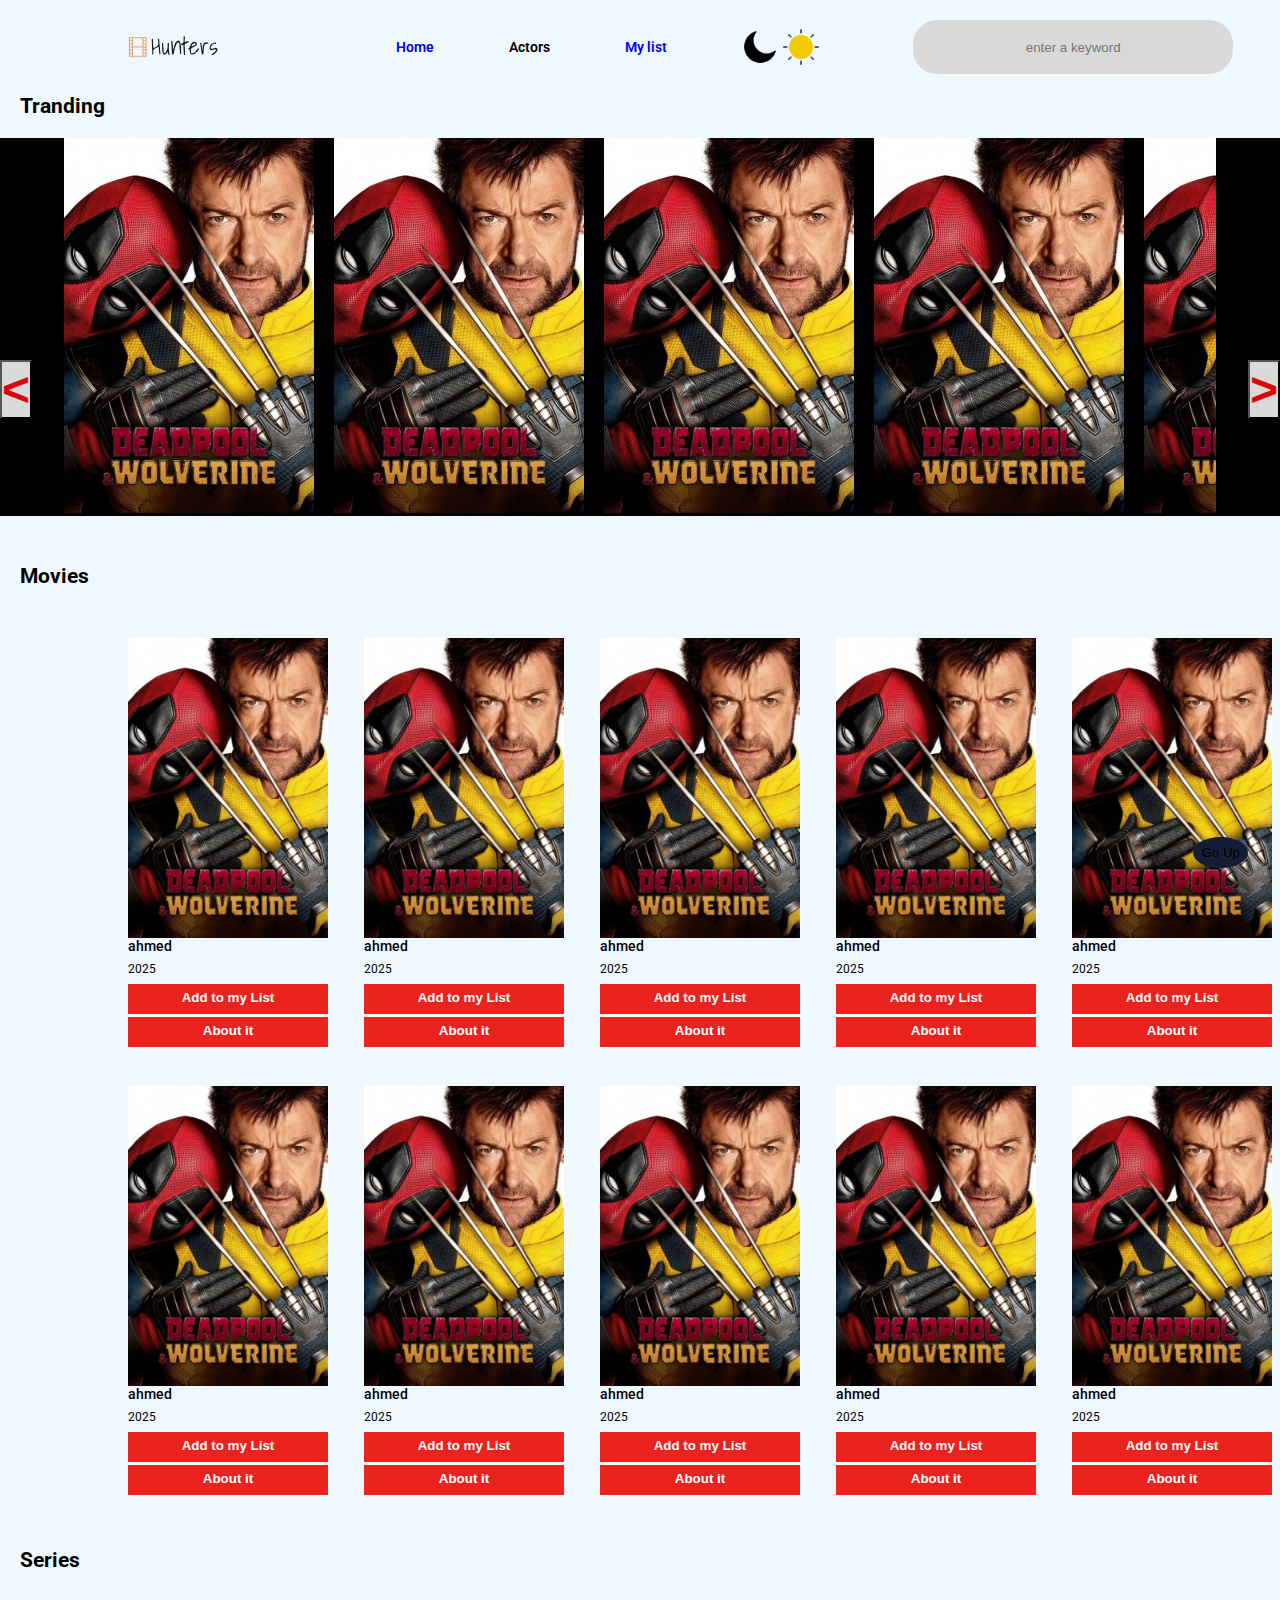
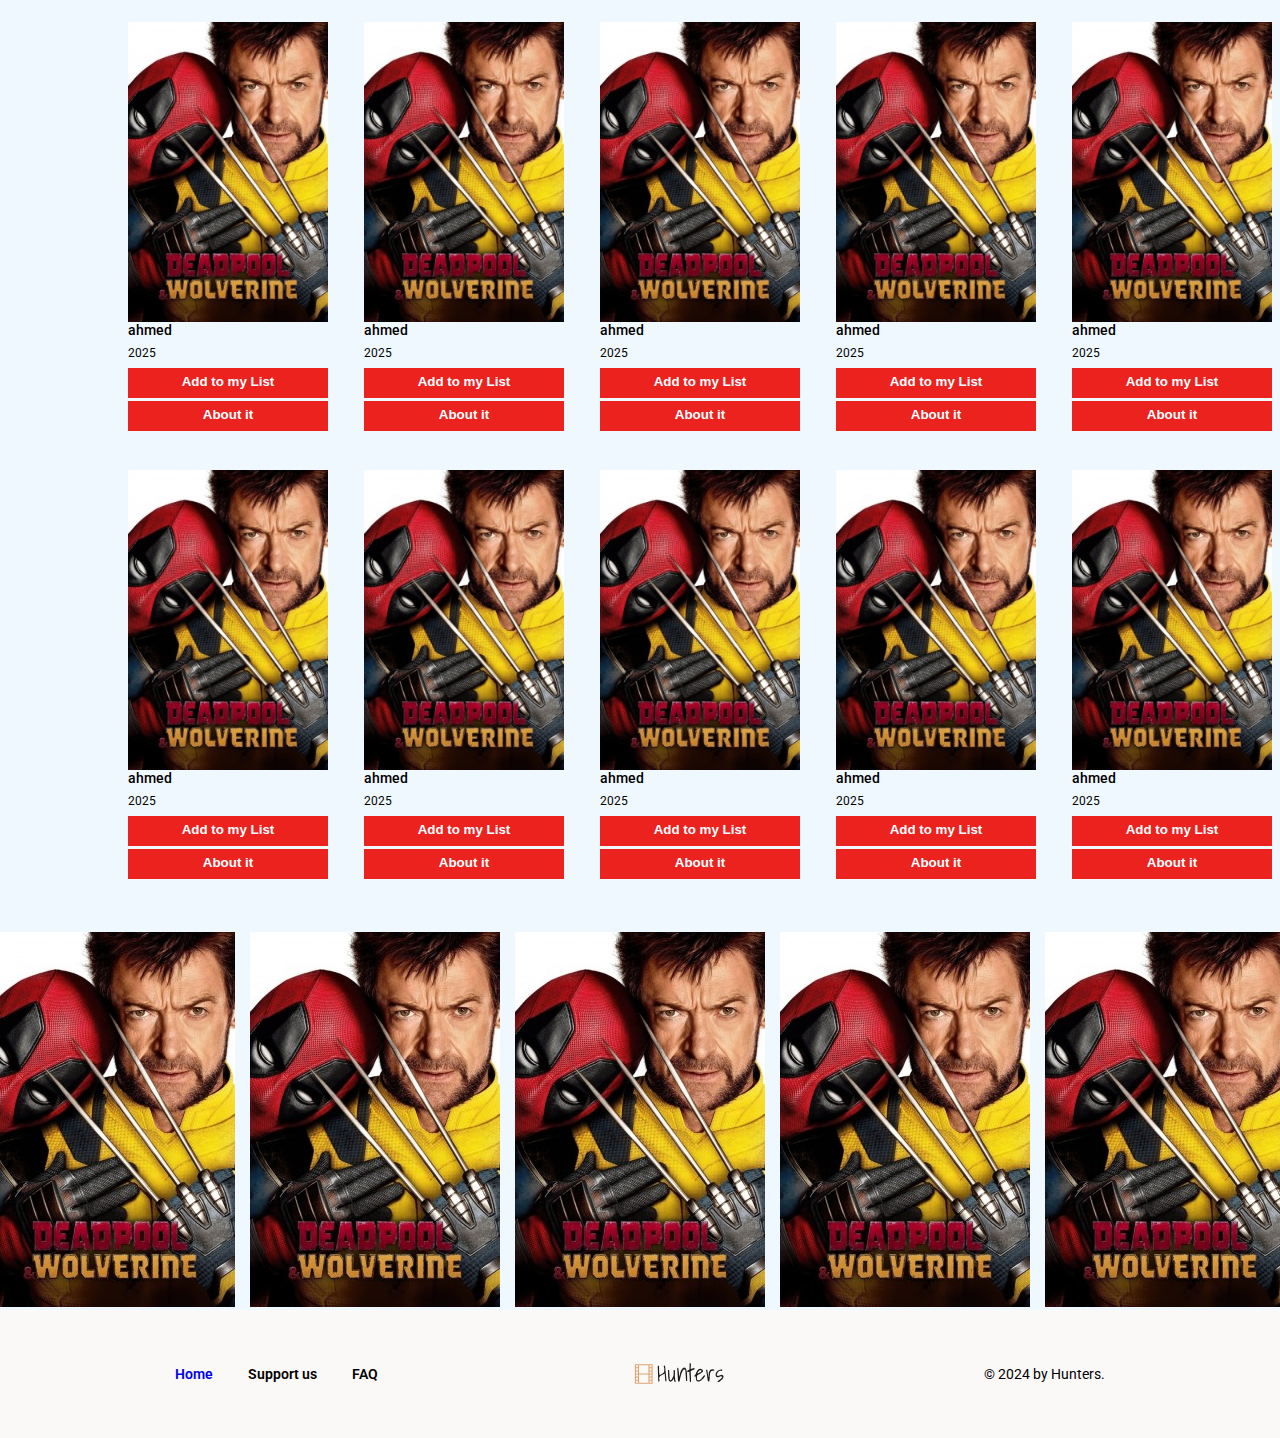
<file: index.html>
<!DOCTYPE html>
<html lang="en">
<head>
    <meta charset="UTF-8">
    <meta name="viewport" content="width=device-width, initial-scale=1.0">
    <title>Hunters</title>
    <link rel="stylesheet" href="styles.css">
    <link rel="preconnect" href="https://fonts.googleapis.com">
<link rel="preconnect" href="https://fonts.gstatic.com" crossorigin>
<link href="https://fonts.googleapis.com/css2?family=Roboto:ital,wght@0,100;0,300;0,400;0,500;0,700;0,900;1,100;1,300;1,400;1,500;1,700;1,900&display=swap" rel="stylesheet">
</head>
<body>
<header>
<div class="header-all">
<img class="img-head" src="img/logo-no-background.svg" alt="hunters">
<div class="middel-header">
    <ul class="list-head">
<li><a href="index.html">Home</a></li>
<li>Actors</li>
<li><a href="your-list.html">My list</a></li>
<li > 
    <div class="deux">
 <img class="moon" src="img/icons8-moon-50.png" alt="">
    <img class="sun" src="img/icons8-sun-48.png" alt="">
    
</div></li>

    </ul>
</div>
<input class="inputt" type="text" name="search-bar" id="search" placeholder="enter a keyword">


</div>
</header>
<section class="caro">
<h2>Tranding</h2>
<div class="caros">
    <div class="allcards">
      
    
                <div class="card">
                    <img class="img-crosl" src="img/ac04c08481f19f5e1675153472cf5867.jpg" alt="">
                    
                    </div>
                    
                    
                      <div class="card">
                            <img class="img-crosl" src="img/ac04c08481f19f5e1675153472cf5867.jpg" alt="">
                         
                        
                            
                            
                                </div>   <div class="card">
                                    <img class="img-crosl" src="img/ac04c08481f19f5e1675153472cf5867.jpg" alt="">
                                    
                                      
                                    </div>

                                    <div class="card">
                                        <img class="img-crosl" src="img/ac04c08481f19f5e1675153472cf5867.jpg" alt="">
                                        
                                          
                                        </div><div class="card">
                                            <img class="img-crosl" src="img/ac04c08481f19f5e1675153472cf5867.jpg" alt="">
                                            
                                              
                                            </div><div class="card">
                                                <img class="img-crosl" src="img/ac04c08481f19f5e1675153472cf5867.jpg" alt="">
                                                
                                                  
                                                </div><div class="card">
                                                    <img class="img-crosl" src="img/ac04c08481f19f5e1675153472cf5867.jpg" alt="">
                                                    
                                                      
                                                    </div><div class="card">
                                                        <img class="img-crosl" src="img/ac04c08481f19f5e1675153472cf5867.jpg" alt="">
                                                        
                                                          
                                                        </div><div class="card">
                                                            <img class="img-crosl" src="img/ac04c08481f19f5e1675153472cf5867.jpg" alt="">
                                                            
                                                              
                                                            </div>
                                    
                                    
                                       
    </div>
    
           
</div>

                                           
    
</div>
<button class="left"><</button>

<button class="right">></button>
</div>

</section>




    
<h2>Movies</h2>

<section class="sec-2">
<div class="filmss">
   
    <div class="card-film">
        <img class="film-img" src="img/ac04c08481f19f5e1675153472cf5867.jpg" alt="">
        <p class="tital-film">ahmed</p>
        <p class="year">2025</p>
        <a class="btn-f" href="your-list.html"> <button class="btn-f">Add to my List</button></a>
        <a class="btn-f f" href="film-details.html"> <button class="btn-f">About it</button></a>
    </div> <div class="card-film">
        <img class="film-img" src="img/ac04c08481f19f5e1675153472cf5867.jpg" alt="">
        <p class="tital-film">ahmed</p>
        <p class="year">2025</p>
        <a class="btn-f" href="your-list.html"> <button class="btn-f">Add to my List</button></a>
        <a class="btn-f f" href="film-details.html"> <button class="btn-f">About it</button></a>
    </div> <div class="card-film">
        <img class="film-img" src="img/ac04c08481f19f5e1675153472cf5867.jpg" alt="">
        <p class="tital-film">ahmed</p>
        <p class="year">2025</p>
        <a class="btn-f" href="your-list.html"> <button class="btn-f">Add to my List</button></a>
        <a class="btn-f f" href="film-details.html"> <button class="btn-f">About it</button></a>
    </div> <div class="card-film">
        <img class="film-img" src="img/ac04c08481f19f5e1675153472cf5867.jpg" alt="">
        <p class="tital-film">ahmed</p>
        <p class="year">2025</p>
        <a class="btn-f" href="your-list.html"> <button class="btn-f">Add to my List</button></a>
        <a class="btn-f f" href="film-details.html"> <button class="btn-f">About it</button></a>
    </div> <div class="card-film">
        <img class="film-img" src="img/ac04c08481f19f5e1675153472cf5867.jpg" alt="">
        <p class="tital-film">ahmed</p>
        <p class="year">2025</p>
        <a class="btn-f" href="your-list.html"> <button class="btn-f">Add to my List</button></a>
        <a class="btn-f f" href="film-details.html"> <button class="btn-f">About it</button></a>
    </div> <div class="card-film">
        <img class="film-img" src="img/ac04c08481f19f5e1675153472cf5867.jpg" alt="">
        <p class="tital-film">ahmed</p>
        <p class="year">2025</p>
        <a class="btn-f" href="your-list.html"> <button class="btn-f">Add to my List</button></a>
        <a class="btn-f f" href="film-details.html"> <button class="btn-f">About it</button></a>
    </div> <div class="card-film">
        <img class="film-img" src="img/ac04c08481f19f5e1675153472cf5867.jpg" alt="">
        <p class="tital-film">ahmed</p>
        <p class="year">2025</p>
        <a class="btn-f" href="your-list.html"> <button class="btn-f">Add to my List</button></a>
        <a class="btn-f f" href="film-details.html"> <button class="btn-f">About it</button></a>
    </div> <div class="card-film">
        <img class="film-img" src="img/ac04c08481f19f5e1675153472cf5867.jpg" alt="">
        <p class="tital-film">ahmed</p>
        <p class="year">2025</p>
        <a class="btn-f" href="your-list.html"> <button class="btn-f">Add to my List</button></a>
        <a class="btn-f f" href="film-details.html"> <button class="btn-f">About it</button></a>
    </div> <div class="card-film">
        <img class="film-img" src="img/ac04c08481f19f5e1675153472cf5867.jpg" alt="">
        <p class="tital-film">ahmed</p>
        <p class="year">2025</p>
        <a class="btn-f" href="your-list.html"> <button class="btn-f">Add to my List</button></a>
        <a class="btn-f f" href="film-details.html"> <button class="btn-f">About it</button></a>
    </div>
     <div class="card-film">
        <img class="film-img" src="img/ac04c08481f19f5e1675153472cf5867.jpg" alt="">
        <p class="tital-film">ahmed</p>
        <p class="year">2025</p>
        <a class="btn-f" href="your-list.html"> <button class="btn-f">Add to my List</button></a>
        <a class="btn-f f" href="film-details.html"> <button class="btn-f">About it</button></a>
    </div>
                                                                              
        
</div>




</section>
<h2>Series</h2>

<section class="sec-2">
    <div class="filmss">
   
        <div class="card-film">
            <img class="film-img" src="img/ac04c08481f19f5e1675153472cf5867.jpg" alt="">
            <p class="tital-film">ahmed</p>
            <p class="year">2025</p>
            <a class="btn-f" href="your-list.html"> <button class="btn-f">Add to my List</button></a>
            <a class="btn-f f" href="film-details.html"> <button class="btn-f">About it</button></a>
        </div> <div class="card-film">
            <img class="film-img" src="img/ac04c08481f19f5e1675153472cf5867.jpg" alt="">
            <p class="tital-film">ahmed</p>
            <p class="year">2025</p>
            <a class="btn-f" href="your-list.html"> <button class="btn-f">Add to my List</button></a>
            <a class="btn-f f" href="film-details.html"> <button class="btn-f">About it</button></a>
        </div> <div class="card-film">
            <img class="film-img" src="img/ac04c08481f19f5e1675153472cf5867.jpg" alt="">
            <p class="tital-film">ahmed</p>
            <p class="year">2025</p>
            <a class="btn-f" href="your-list.html"> <button class="btn-f">Add to my List</button></a>
            <a class="btn-f f" href="film-details.html"> <button class="btn-f">About it</button></a>
        </div> <div class="card-film">
            <img class="film-img" src="img/ac04c08481f19f5e1675153472cf5867.jpg" alt="">
            <p class="tital-film">ahmed</p>
            <p class="year">2025</p>
            <a class="btn-f" href="your-list.html"> <button class="btn-f">Add to my List</button></a>
            <a class="btn-f f" href="film-details.html"> <button class="btn-f">About it</button></a>
        </div> <div class="card-film">
            <img class="film-img" src="img/ac04c08481f19f5e1675153472cf5867.jpg" alt="">
            <p class="tital-film">ahmed</p>
            <p class="year">2025</p>
            <a class="btn-f" href="your-list.html"> <button class="btn-f">Add to my List</button></a>
            <a class="btn-f f" href="film-details.html"> <button class="btn-f">About it</button></a>
        </div> <div class="card-film">
            <img class="film-img" src="img/ac04c08481f19f5e1675153472cf5867.jpg" alt="">
            <p class="tital-film">ahmed</p>
            <p class="year">2025</p>
            <a class="btn-f" href="your-list.html"> <button class="btn-f">Add to my List</button></a>
            <a class="btn-f f" href="film-details.html"> <button class="btn-f">About it</button></a>
        </div> <div class="card-film">
            <img class="film-img" src="img/ac04c08481f19f5e1675153472cf5867.jpg" alt="">
            <p class="tital-film">ahmed</p>
            <p class="year">2025</p>
            <a class="btn-f" href="your-list.html"> <button class="btn-f">Add to my List</button></a>
            <a class="btn-f f" href="film-details.html"> <button class="btn-f">About it</button></a>
        </div> <div class="card-film">
            <img class="film-img" src="img/ac04c08481f19f5e1675153472cf5867.jpg" alt="">
            <p class="tital-film">ahmed</p>
            <p class="year">2025</p>
            <a class="btn-f" href="your-list.html"> <button class="btn-f">Add to my List</button></a>
            <a class="btn-f f" href="film-details.html"> <button class="btn-f">About it</button></a>
        </div> <div class="card-film">
            <img class="film-img" src="img/ac04c08481f19f5e1675153472cf5867.jpg" alt="">
            <p class="tital-film">ahmed</p>
            <p class="year">2025</p>
            <a class="btn-f" href="your-list.html"> <button class="btn-f">Add to my List</button></a>
            <a class="btn-f f" href="film-details.html"> <button class="btn-f">About it</button></a>
        </div>
         <div class="card-film">
            <img class="film-img" src="img/ac04c08481f19f5e1675153472cf5867.jpg" alt="">
            <p class="tital-film">ahmed</p>
            <p class="year">2025</p>
            <a class="btn-f" href="your-list.html"> <button class="btn-f">Add to my List</button></a>
            <a class="btn-f f" href="film-details.html"> <button class="btn-f">About it</button></a>
        </div>
                                                                                  
            
    </div>
    

</section>

<section>
<div class="movies">
    <div class="movie">
        <img src="img/ac04c08481f19f5e1675153472cf5867.jpg" alt="">
    </div>
    <div class="movie">
        <img src="img/ac04c08481f19f5e1675153472cf5867.jpg" alt="">
    </div>
    <div class="movie">
        <img src="img/ac04c08481f19f5e1675153472cf5867.jpg" alt="">
    </div>
    <div class="movie">
        <img src="img/ac04c08481f19f5e1675153472cf5867.jpg" alt="">
    </div>
    <div class="movie">
        <img src="img/ac04c08481f19f5e1675153472cf5867.jpg" alt="">
    </div>
    <div class="movie">
        <img src="img/ac04c08481f19f5e1675153472cf5867.jpg" alt="">
    </div>
    <div class="movie">
        <img src="img/ac04c08481f19f5e1675153472cf5867.jpg" alt="">
    </div>


     
</div>



</section>

<footer>
<div class="footr">
    <ul class="list-foter">
        <li> <a href="index.html">Home</a>
        </li>
        <li>Support us</li>
        <li>FAQ</li>
    </ul>
</div>
<img class="foter-img" src="img/logo-no-background.svg" alt="">

<p class="footer-p">© 2024 by Hunters. </p>
<button id="go-up-btn">Go Up</button>
</footer>
<script  src="script.js"></script>
<script src="js.js"></script>
<script src="jss.js"></script>
<script src="search.js"></script>
<script src="dark-mod.js"></script>

</body>

</html>
</file>
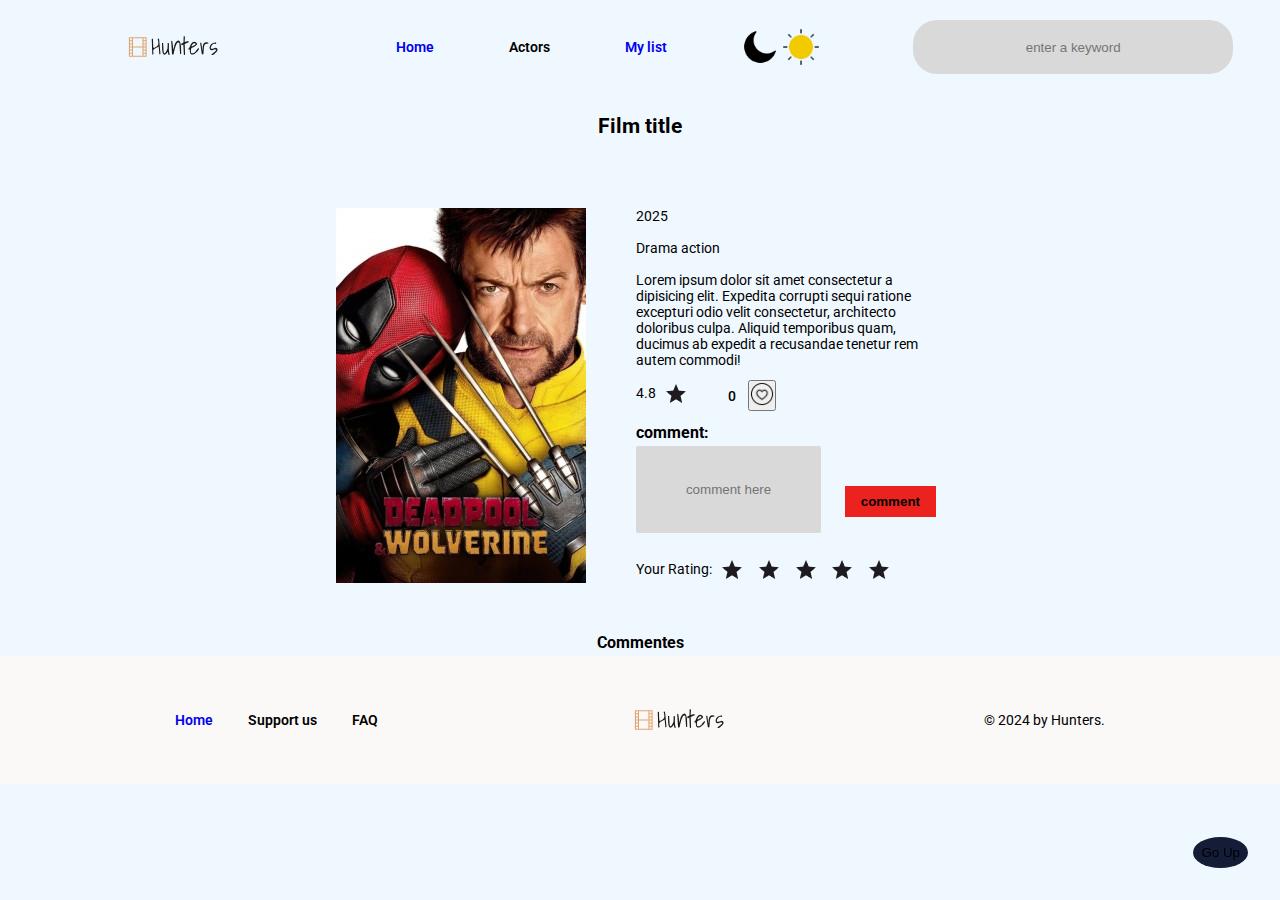
<file: film-details.html>
<!DOCTYPE html>
<html lang="en">
<head>
    <meta charset="UTF-8">
    <meta name="viewport" content="width=device-width, initial-scale=1.0">
    <title>Hunters</title>
    <link rel="stylesheet" href="styles.css">
    <link rel="preconnect" href="https://fonts.googleapis.com">
<link rel="preconnect" href="https://fonts.gstatic.com" crossorigin>
<link href="https://fonts.googleapis.com/css2?family=Roboto:ital,wght@0,100;0,300;0,400;0,500;0,700;0,900;1,100;1,300;1,400;1,500;1,700;1,900&display=swap" rel="stylesheet">
</head>
<body>
<header>
<div class="header-all">
<img class="img-head" src="img/logo-no-background.svg" alt="hunters">
<div class="middel-header">
    <ul class="list-head">
<li><a href="index.html">Home</a></li>
<li>Actors</li>
<li><a href="your-list.html">My list</a></li>
<li > 
    <div class="deux">
 <img class="moon" src="img/icons8-moon-50.png" alt="">
    <img class="sun" src="img/icons8-sun-48.png" alt="">
    
</div></li>

    </ul>
</div>
<input class="inputt" type="text" name="search-bar" id="search" placeholder="enter a keyword">


</div>
</header>
<section class="sectio">
<h2>Film title</h2>
<div class="all-compo">
    <img src="img/ac04c08481f19f5e1675153472cf5867.jpg" alt="">
    <div class="all-inside">
        <p class="yer">2025</p>
        <p class="genre">Drama action</p>
        <p class="discrpt">Lorem ipsum dolor sit amet consectetur a
            dipisicing elit. Expedita corrupti sequi ratione excepturi odio
             velit consectetur, architecto doloribus culpa. Aliquid temporibus quam, 
             ducimus ab expedit
            a recusandae tenetur rem autem commodi!</p>
<div class="rvt-all">
   <div class="dv1">
    <p class="total-rv">4.8</p>
    <img class="str-total" src="img/star_filled.png" alt="">
   </div> 
   <div class="dv2">
    <p class="like">0</p>
    <button ><img class="imglike" src="img/icons8-like-100.png" alt="">
    </button> </div>

</div>
<h3>comment:</h3>
<div class="cmt">
     <input class="text-ar" type="text" placeholder="comment here" >
     <button type="submit" class="btn-cmt">comment</button>
</div>
<div class="yours">
    <p class="rating">Your Rating:</p>
    <img class="grp-5" src="img/Group 25.png" alt="">
</div>
</div>

</div>
<h3>Commentes</h3>
<div class="commentaire">

   
    

</div>


</section>









<footer>
<div class="footr">
    <ul class="list-foter">
        <li> <a href="index.html">Home</a></li>
        <li>Support us</li>
        <li>FAQ</li>
    </ul>
</div>
<img class="foter-img" src="img/logo-no-background.svg" alt="">

<p class="footer-p">© 2024 by Hunters. </p>
<button id="go-up-btn">Go Up</button>
</footer>
<script src="dark-mod.js"></script>

<script src="comment.js"></script>
    <script  src="script.js"></script>
    <script src="js.js"></script>
<script src="jss.js"></script>
</body>
</html>
</file>
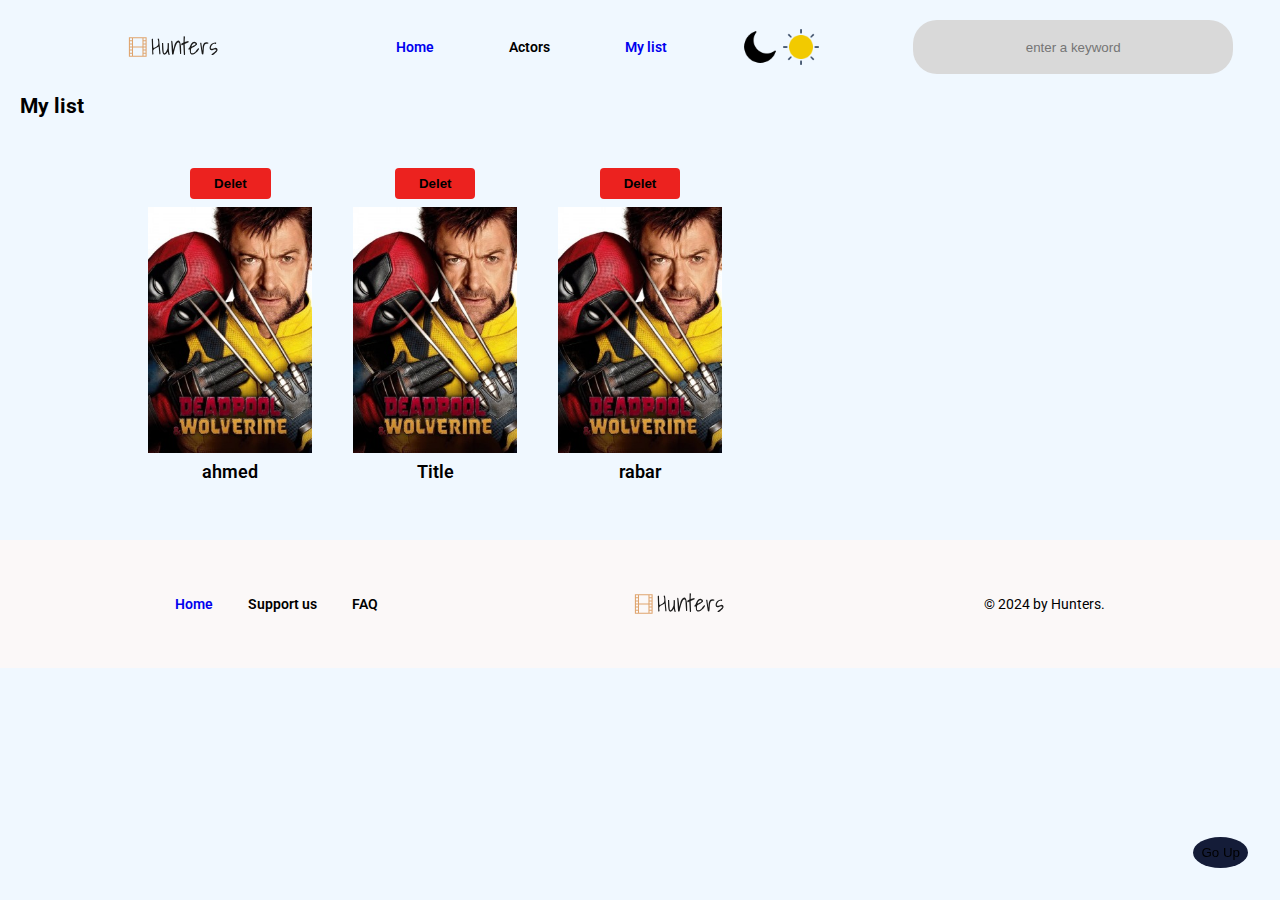
<file: your-list.html>
<!DOCTYPE html>
<html lang="en">
<head>
    <meta charset="UTF-8">
    <meta name="viewport" content="width=device-width, initial-scale=1.0">
    <title>Hunters</title>
    <link rel="stylesheet" href="styles.css">
    <link rel="preconnect" href="https://fonts.googleapis.com">
<link rel="preconnect" href="https://fonts.gstatic.com" crossorigin>
<link href="https://fonts.googleapis.com/css2?family=Roboto:ital,wght@0,100;0,300;0,400;0,500;0,700;0,900;1,100;1,300;1,400;1,500;1,700;1,900&display=swap" rel="stylesheet">
</head>
<body>
<header>
<div class="header-all">
<img class="img-head" src="img/logo-no-background.svg" alt="hunters">
<div class="middel-header">
    <ul class="list-head">
<li><a href="index.html">Home</a></li>
<li>Actors</li>
<li><a href="your-list.html">My list</a></li>
<li > 
    <div class="deux">
 <img class="moon" src="img/icons8-moon-50.png" alt="">
    <img class="sun" src="img/icons8-sun-48.png" alt="">
    
</div></li>


    </ul>
</div>
<input class="inputt" type="text" name="search-bar" id="search" placeholder="enter a keyword">


</div>
</header>
<section >
    <h2>
        My list
    </h2><div class="all-fav">
       

        <div class="favorit">
            <button class="delet" >Delet</button>
            <img class="mai"  src="img/ac04c08481f19f5e1675153472cf5867.jpg" alt="">
            <p class="tital-film"> ahmed</p>
            
            
            </div>
            <div class="favorit">
                <button class="delet" >Delet</button>
                <img class="mai"  src="img/ac04c08481f19f5e1675153472cf5867.jpg" alt="">
                <p class="tital-film"> Title</p>
                
                
                </div>
                <div class="favorit">
                    <button class="delet" >Delet</button>
                    <img class="mai"  src="img/ac04c08481f19f5e1675153472cf5867.jpg" alt="">
                    <p class="tital-film"> rabar</p>
                    
                    
                    </div>
            

           
</div>
</section>
<footer>
<div class="footr">
    <ul class="list-foter">
        <li> <a href="index.html">Home</a></li>
        <li>Support us</li>
        <li>FAQ</li>
    </ul>
</div>
<img class="foter-img" src="img/logo-no-background.svg" alt="">

<p class="footer-p">© 2024 by Hunters. </p>
<button id="go-up-btn">Go Up</button>
</footer>
<script src="dark-mod.js"></script>
<script src="favorit.js"></script>
<script src="favo.js"></script>

</body>

</html>
</file>
<file: styles.css>
*{
    padding: 0;
    margin: 0;
box-sizing: border-box;
}
body{
    font-size: 14px;
    font-family: "Roboto", serif;
background-color: aliceblue;
}
.img-head{
    width: 20%;
}
.header-all{
    display: flex;
    justify-content: space-around;
    align-items: center;
    margin: 20px auto;

}
a{
    text-decoration: none;
}
.list-head{
    list-style: none;
    display: flex;
align-items: center;
gap: 75px;
font-weight: 600;
}
.inputt{
    width: 25%;
    height: 6vh;
    border: 0;
    background-color: #D9D9D9;
    border-radius: 24px;
    padding: 0 24px ;

}
input[type="text"]::placeholder {
    text-align: center;
      }
      

      /* card crosil */
      h2{
        margin-bottom: 40px;
      }
.caros{
    display: flex;
    justify-content: space-around;
    align-items: center;
    background-color: black;
    margin-bottom: 48px;
    position: relative;

}
      .allcards{width: 90%;
         margin: auto;
         overflow: scroll;
         display: flex;
         gap: 20px;
scrollbar-width: none;
        
        
display: flex;
justify-content: space-around;
     }
     .film-detl{
display: flex;
justify-content: space-evenly;
     }
     .film-tital, .film-year{
        font-weight: 600;
        font-size: 16px;
     }
.right{
    font-weight: 900;
    font-size: 48px;
    color: rgb(217, 8, 8);
    position: absolute;
    
    background-color:#D9D9D9; 
    right: 0;
    top:40%
}
.left{
    font-weight: 900;
    font-size: 48px;
width: fit-content;
color: rgb(217, 8, 8);
   background-color:#D9D9D9; 
position: absolute;
left: 0;
top:40%


}
/* movies */
.sec-2{
    width: 80%;
    margin: auto;
}
.tital-film{
    font-weight: 500;
    margin-bottom: 8px;

}


.year{
font-weight: 400;
font-size: 12px;
margin-bottom: 8px;

}
.btn-f{
padding:3px 2px;
color: white;
background-color: #EC221F;
border: none;
font-weight: 600;
text-align: center; margin-bottom: 3px;

}
.card-film{
    width: 200px;
    display: flex;
    flex-direction: column;
    justify-content: space-between;


}
.filmss{
    display: grid;
    grid-template-columns: 1fr 1fr 1fr  1fr 1fr;
    justify-items: center;
    gap: 36px;
    margin: 50px auto;
}

/* foooter */
footer{
    display: flex;
    align-items: center;
    justify-content: space-evenly;
    background-color: rgb(251, 248, 248);
    padding: 50px 0;
    
}
.foter-img{
    width: 20%;
}
.list-foter{
    list-style: none;
    display: flex;
   gap: 35px;
   font-weight: 600;
}
#go-up-btn {
    position: fixed;
    right: 2rem;
    bottom: 2rem;
    border-radius: 100%;
    background: #141c38;
    padding: 0.5rem;
    border: none;
    cursor: pointer;
  }
  /* my list */
  h2{
    margin: 20px;
  }
  .favorit{
display: flex;
align-items: center;
flex-direction: column;  }
  .all-fav{
    display: grid;
    grid-template-columns: 1fr 1fr 1fr  1fr 1fr;
       width: 80%;
    justify-content: center;
    margin:50px auto;
    justify-items:center ;
    row-gap: 36px;

  }
  .all-fav p{
    font-size: 18px;
    font-weight: 600;
  }
  .mai{
    margin-bottom: 8px;
    width: 80%;
  }
  .delet{
padding: 8px 24px;
color: black;
font-weight: 600;
background-color: #EC221F;
border: none;
border-radius: 4px;
margin-bottom: 8px;

}

/* details */
.sectio{
    display: flex;
    flex-direction: column;

    align-items: center;
}
.all-compo{
    display: flex;
    width: 80%;
justify-content: center;
align-items: flex-start;
margin:50px auto;
gap: 50px;

}
.all-inside{
    width: 30%;
}

.yer{margin-bottom: 16px;


}
.genre{
    margin-bottom: 16px;
}
.discrpt{
    margin-bottom: 12px;
}
.rvt-all{
    display: flex;
    align-items: center;
    justify-content: flex-start;
    gap: 40px;
margin-bottom: 12px;
}
.dv1{margin-bottom: 6px;
    display: flex;
    align-items: center;
    gap: 8px;

}
.total-rv{

}
.str-total{

}
h3{
    margin-bottom: 4px;
}
.dv2{
    display: flex;
    align-items: center;
    gap: 12px;

}
.like{
font-weight: 500;
}
.imglike{
    width: 24px;
    border: none;

}

.yours{
    display: flex;
    align-items: center;
    gap: 8px;

}
.rating{

}
.grp-5{

}
.text-ar{
padding: 36px ;
margin-bottom: 24px;
width: 60%;
border: 0;
border-radius: 2px;

background-color: #D9D9D9;
}
.cmt{
    display: flex;
   align-items: center;
   gap: 24px;
}
.btn-cmt{
    width: fit-content;
    padding:  8px 16px;
border: none;
font-weight: 600;
background-color: #EC221F;
}
.commentaire{
    width: 40%;
    display: flex;
flex-direction: column;}


.dts-cmt{
    display: flex;
    align-items: center;
    gap: 16px;
    margin-bottom: 16px;
}
.img-cmt{
    width: 48px;
}
.comnts-place{
   width: fit-content;
   background-color: antiquewhite
   ; 
   height:auto;
padding:10px ;
margin-bottom: 36px;

}

.movies{
    width: 100%;
display: flex;
gap: 15px;
overflow: scroll;
scrollbar-width: none;
align-items: center;
justify-content: center;


}
.sun{
    width: 36px;
    height: 36px;
    color: yellow;
}
.moon{
    width: 36px;
    height: 36px;
    color: black;

}
.deux{
    display: flex;
    align-items: center;
    justify-items: center;
    gap: 5px;
}
</file>
